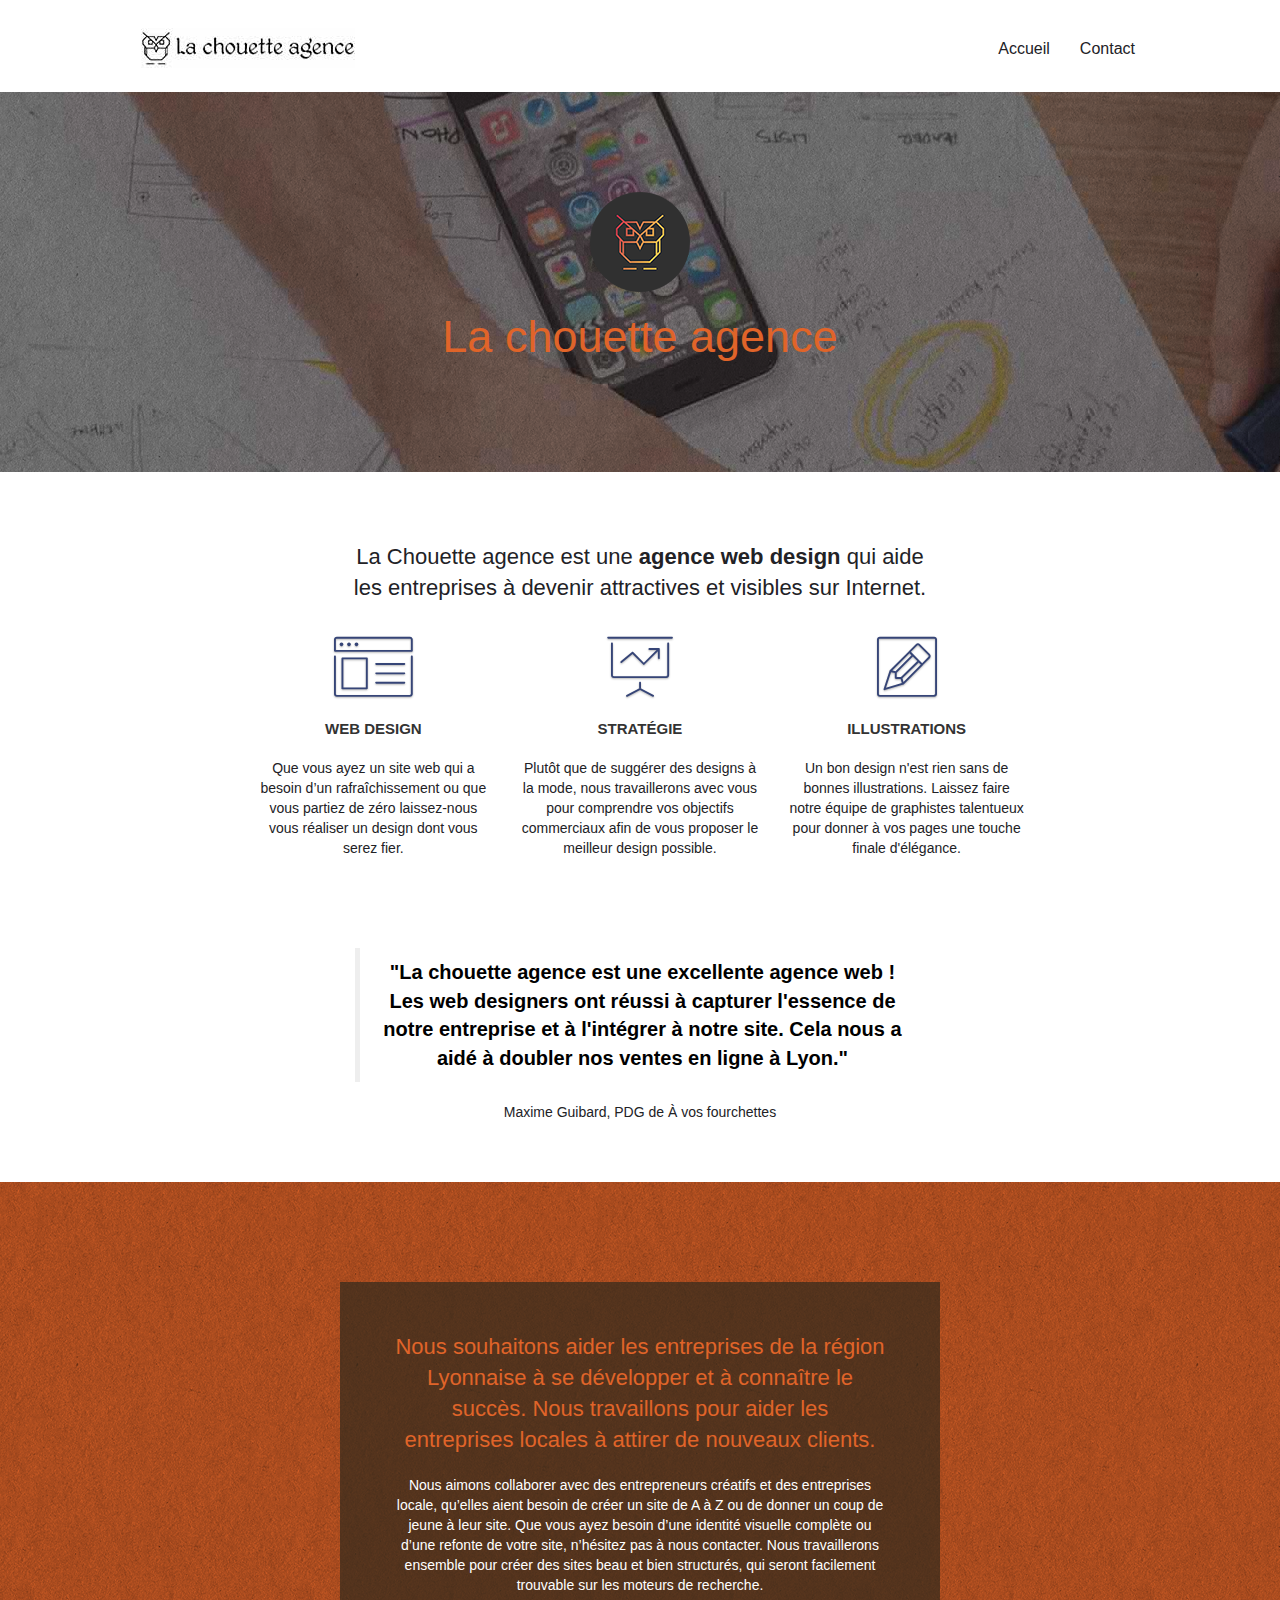
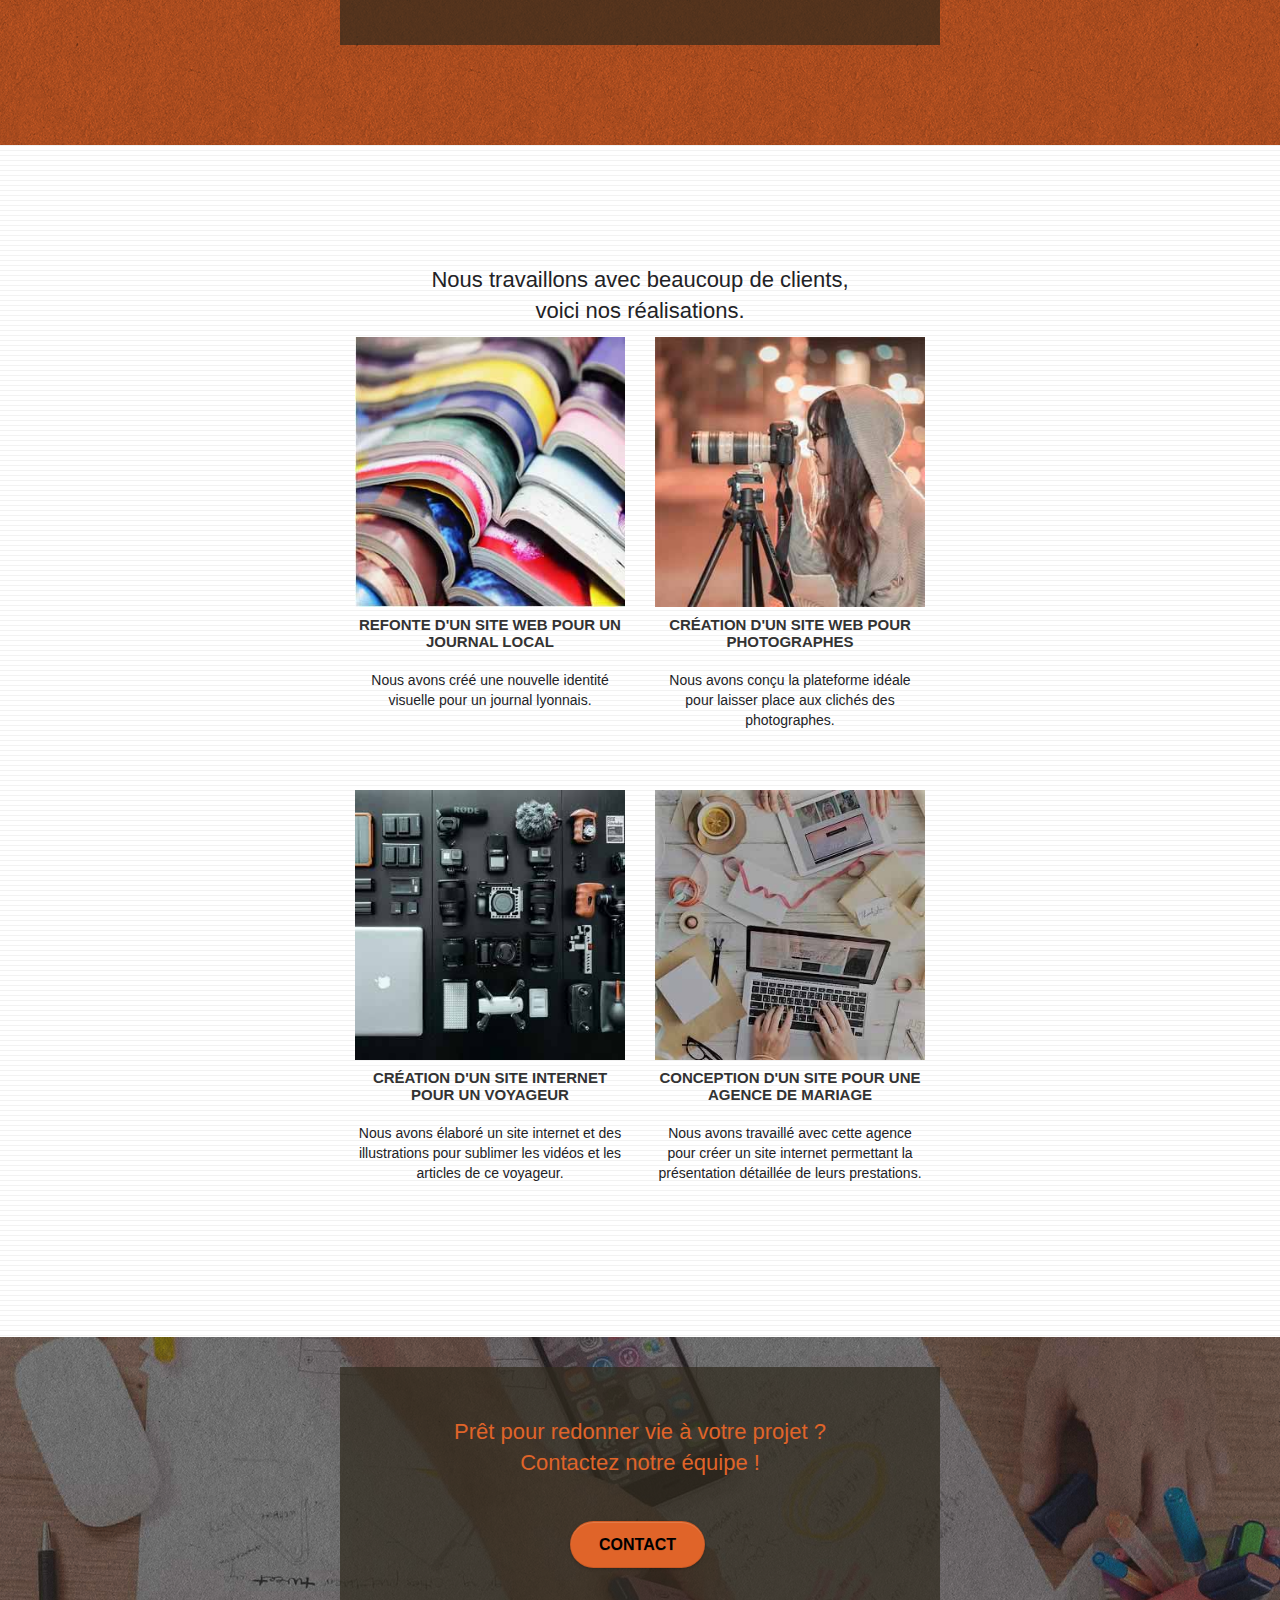
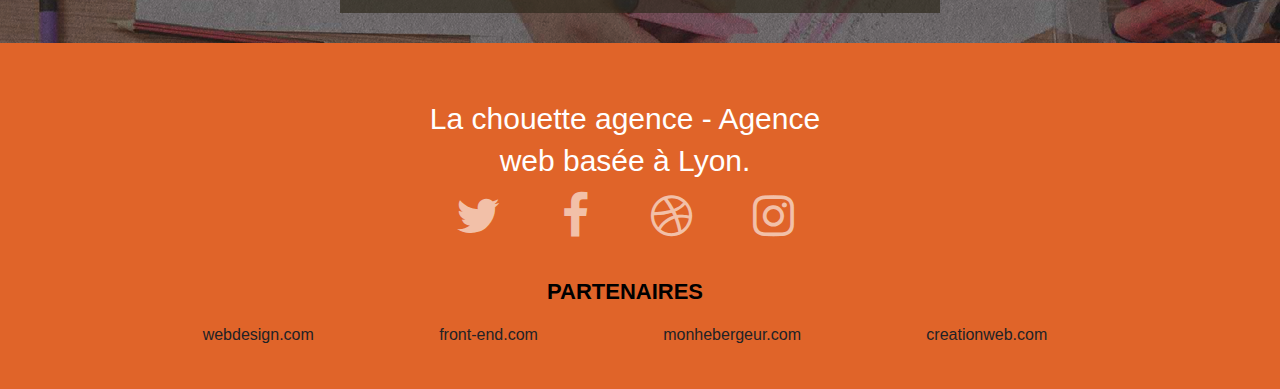
<file: index.html>
<!doctype html>
<html lang="fr">
<head>
    <meta charset="utf-8">
    <meta name="keywords" content="Entreprise webdesign Lyon, agence design, web design, conception site web, Lyon, la chouette agence, agence web design, création site web, refonte site web, conception site internet ">
    <meta name="description" content="La Chouette Agence est une agence web design situé à Lyon. Vous souhaitez devenir attractif et visible sur Internet, attirer de nouveaux clients ? Notre équipe d'expert est à votre disposition pour vous conseiller.">
    <meta name="viewport" content="width=device-width, initial-scale=1.0, viewport-fit=cover">
    <link rel="shortcut icon" type="image/jpg" href="img/favicon.jpg">

    <link rel="stylesheet" type="text/css" href="css/bootstrap.min.css">
    <link rel="stylesheet" type="text/css" href="style.min.css">
    <link rel="stylesheet" type="text/css" href="css/font-awesome.min.css">
    <link rel="stylesheet" type="text/css" href="css/et-line.min.css">

    <script src="js/jquery-3.5.1.min.js" defer></script>
    <script src="js/bootstrap.min.js" defer></script>
    <script src="js/blocs.min.js" defer></script>

    <title>La Chouette Agence : Agence Web Design Lyonnaise</title>


    <!-- Analytics -->

    <!-- Analytics END -->

</head>
<body>
<!-- Principal conteneur -->
<div class="page-container">

    <!-- bloc-0 -->
    <header class="bloc bgc-white l-bloc " id="bloc-0" role="banner">
        <div class="container bloc-sm">
            <div class="navbar row">
                <div class="navbar-header">
                    <a role="button" class="navbar-brand" href="index.html"><img src="img/la-chouette-agence.jpg" alt="La chouette agence"/></a>
                    <button id="nav-toggle" type="button" class="ui-navbar-toggle navbar-toggle" data-toggle="collapse" data-target=".navbar-1" aria-label="bouton de navigation">
                        <span class="sr-only">Toggle navigation</span><span class="icon-bar"></span><span class="icon-bar"></span><span class="icon-bar"></span>
                    </button>
                </div>
                <nav class="collapse navbar-collapse navbar-1 special-dropdown-nav" role="navigation">
                    <ul class="site-navigation nav navbar-nav">
                        <li>
                            <a href="index.html">Accueil</a>
                        </li>
                        <li>
                            <a href="contact.html">Contact</a>
                        </li>
                    </ul>
                </nav>
            </div>
        </div>
    </header>
    <!-- bloc-0 END -->

    <!-- bloc-1-presentation -->
    <section role="region" aria-label="Bannière de présentation" class="bloc  bloc-lg bg-banniere  bg-t-edge bloc-bg-texture texture-paper b-parallax" id="bloc-1-hero">
        <img src="img/logo.png" class="center-block image-resize-mode" alt="Logo La Chouette Agence"/>
        <h1 class="text-center hero-bloc-text tc-white ">La chouette agence</h1>
    </section>
    <!-- bloc-1-presentation END -->

    <!-- bloc-2-services -->
    <section role="region" aria-label="services" class="bloc bgc-white l-bloc container bloc-md" id="bloc-2-services">

        <h2 class="col-sm-12 text-center">La Chouette agence est une <strong>agence web design</strong> qui aide<br> les entreprises à
            devenir attractives et visibles sur Internet.</h2>
        <div class="row voffset-lg med-width-whitespace">
            <article class="col-sm-4 text-center">
                <span class="et-icon-browser sm-shadow icon-dark-slate-blue icons icon-lg"></span>
                <h3 class="mg-md">Web design</h3>
                <p>Que vous ayez un site web qui a besoin d&rsquo;un rafraîchissement ou que vous partiez de zéro laissez-nous vous réaliser un design dont vous serez fier.</p>
            </article>
            <article class="col-sm-4 text-center">
                <span class="et-icon-presentation sm-shadow icon-dark-slate-blue icons icon-lg"></span>
                <h3 class="mg-md ">Stratégie</h3>
                <p>Plutôt que de suggérer des designs à la mode, nous travaillerons avec vous pour comprendre vos
                    objectifs commerciaux afin de vous proposer le meilleur design possible.</p>
            </article>
            <article class="col-sm-4 text-center">
                <span class="et-icon-edit sm-shadow icon-dark-slate-blue icons icon-lg"></span>
                <h3 class="mg-md">
                    Illustrations
                </h3>
                <p>Un bon design n'est rien sans de bonnes illustrations. Laissez faire notre équipe de graphistes talentueux pour donner à vos pages une touche finale d'élégance.</p>
            </article>
        </div>
        <article class="row voffset-lg voffset col-xs-12 col-md-8 col-md-offset-2 text-center">
            <blockquote>"La chouette agence est une excellente agence web ! Les web designers ont réussi à capturer l'essence de notre entreprise et à l'intégrer à notre site. Cela nous a aidé à doubler nos ventes en ligne à Lyon." </blockquote>
            <p>Maxime Guibard, PDG de À vos fourchettes</p>
        </article>
    </section>
    <!-- bloc-2-services END -->

    <!-- bloc-3-what-i-do -->
    <section role="region" aria-label="que faisons nous" class="bloc tc-white bgc-atomic-tangerine bg-presentation d-bloc bloc-bg-texture texture-paper b-parallax"
             id="bloc-3-what-i-do">
        <div class="container bloc-lg">
            <div class="row tight-width-whitespace black-background">
                <div class="col-sm-12">
                    <h2 class="mg-md text-center tc-white">Nous souhaitons aider les entreprises de la région Lyonnaise à se développer et à connaître le
                        succès. Nous travaillons pour aider les entreprises locales à attirer de nouveaux clients.</h2>
                    <p class="text-center white">Nous aimons collaborer avec des entrepreneurs créatifs et des entreprises locale, qu’elles aient
                        besoin de créer un site de A à Z ou de donner un coup de jeune à leur site. Que vous ayez besoin
                        d’une identité visuelle complète ou d’une refonte de votre site, n’hésitez pas à nous contacter.
                        Nous travaillerons ensemble pour créer des sites beau et bien structurés, qui seront facilement
                        trouvable sur les moteurs de recherche.</p>
                </div>
            </div>
        </div>
    </section>
    <!-- bloc-3-what-i-do END -->

    <!-- bloc-4-portfolio -->
    <section role="region" aria-label="portfolio" class="bloc bgc-white bg-lines-h2-bg bg-repeat l-bloc" id="bloc-4-portfolio">
        <div class="container bloc-lg">
            <div class="col-sm-12">
                <h2 class="row text-center">Nous travaillons avec beaucoup de clients,<br>voici nos réalisations.</h2>
            </div>
            <div class="row tight-width-whitespace portfolio-row">
                <article class="col-sm-6">
                    <a href="#" data-lightbox="img/1.jpg" data-gallery-id="gallery-1"
                       data-caption="Refonte d'un site web pour un journal local" data-frame="snapshot-lb"><img
                            src="img/1.jpg" alt="Livres" class="img-responsive "/></a>
                    <h3 class="mg-md text-center">
                        Refonte d'un site web pour un journal local
                    </h3>
                    <p class="text-center">
                        Nous avons créé une nouvelle identité visuelle pour un journal lyonnais.
                    </p>
                </article>
                <article class="col-sm-6">
                    <a href="#" data-lightbox="img/2.jpg" data-gallery-id="gallery-1"
                       data-caption="Création d'un site web pour photographes" data-frame="snapshot-lb"><img src="img/2.jpg" class="img-responsive portfolio-thumb" alt="Photographe"/></a>
                    <h3 class="mg-md text-center">Création d'un site web pour photographes</h3>
                    <p class="text-center">Nous avons conçu la plateforme idéale pour laisser place aux clichés des photographes.</p>
                </article>
            </div>
            <div class="row tight-width-whitespace portfolio-row">
                <article class="col-sm-6">
                    <a href="#" data-lightbox="img/3.jpg" data-gallery-id="gallery-1"
                       data-caption="Création d'un site internet pour un voyageur" data-frame="snapshot-lb"><img
                            src="img/3.jpg" class="img-responsive portfolio-thumb" alt="Matériel et composants"/></a>
                    <h3 class="mg-md text-center">Création d'un site internet pour un voyageur</h3>
                    <p class="text-center">Nous avons élaboré un site internet et des illustrations pour sublimer les vidéos et les
                        articles de ce voyageur.</p>
                </article>
                <article class="col-sm-6">
                    <a href="#" data-lightbox="img/4.jpg" data-gallery-id="gallery-1" data-caption="Conception d'un site pour une agence de mariage" data-frame="snapshot-lb"><img src="img/4.jpg" class="img-responsive portfolio-thumb" alt="Travail sur ordinateur"/></a>
                    <h3 class="mg-md text-center">Conception d'un site pour une agence de mariage</h3>
                    <p class="text-center">Nous avons travaillé avec cette agence pour créer un site internet permettant la présentation
                        détaillée de leurs prestations.</p>
                </article>
            </div>
        </div>
    </section>
    <!-- bloc-4-portfolio END -->

    <!-- bloc-5-cta -->
    <section role="region" aria-label="Contactez nous" class="bloc bgc-dark-slate-blue bg-banniere d-bloc bloc-bg-texture texture-paper" id="bloc-5-cta">
        <div class=" container">
            <div class="row tight-width-whitespace black-background">
                <h2 class="row mg-md text-center tc-white">Prêt pour redonner vie à votre projet ?<br>Contactez notre équipe !</h2>
                <div class="col-sm-12 text-center">
                    <a href="contact.html" class="btn btn-atomic-tangerine btn-clean btn-rd btn-lg cta-hero">Contact</a>
                </div>
            </div>
        </div>
    </section>
    <!-- bloc-5-cta END -->

    <!-- Footer - bloc-8 -->
    <footer class="bloc bgc-atomic-tangerine d-bloc" id="bloc-8" role="contentinfo">
        <div class="container bloc-sm">
            <div class="row col-sm-12">

                <section role="region" aria-label="icon social" id="social_icon" class="row row-no-gutters social">
                    <h2 class="text-center white">La chouette agence - Agence web basée à Lyon.</h2>
                    <div id="social_icon_contenaire">
                        <div class=" text-center">
                            <a class="social" href="https://twitter.com" rel="noopener noreferrer" target="_blank" aria-label="Lien Twitter"><span class="fa fa-twitter icon-md"></span></a>
                        </div>
                        <div class="text-center">
                            <a class="social" href="https://www.facebook.com" rel="noopener noreferrer" target="_blank" aria-label="Lien Facebook"><span class="fa fa-facebook icon-md"></span></a>
                        </div>
                        <div class="text-center">
                            <a class="social" href="https://dribbble.com" rel="noopener noreferrer" target="_blank" aria-label="Lien Dribbble"><span class="fa fa-dribbble icon-md"></span></a>
                        </div>
                        <div class="text-center">
                            <a class="social" href="https://www.instagram.com" rel="noopener noreferrer" target="_blank" aria-label="Lien Instagram"><span class="fa fa-instagram icon-md"></span></a>
                        </div>
                    </div>
                </section>
                <section role="region" aria-label="partenaire" id="partner" class="row">
                    <h3 class="text-center">Partenaires</h3>
                    <ul class="text-center col-sm-12">
                        <li><a href="http://www.webdesign.com" target="_blank" rel="noopener noreferrer">webdesign.com</a></li>
                        <li><a href="http://www.front-end.com" target="_blank" rel="noopener noreferrer">front-end.com</a></li>
                        <li><a href="http://www.monhebergeur.com" target="_blank" rel="noopener noreferrer">monhebergeur.com</a></li>
                        <li><a href="http://www.creationweb.com" target="_blank" rel="noopener noreferrer">creationweb.com</a></li>
                    </ul>
                </section>
            </div>
        </div>
    </footer>
    <!-- Footer - bloc-8 END -->

</div>
<!-- Principal conteneur END -->


</body>
</html>
</file>
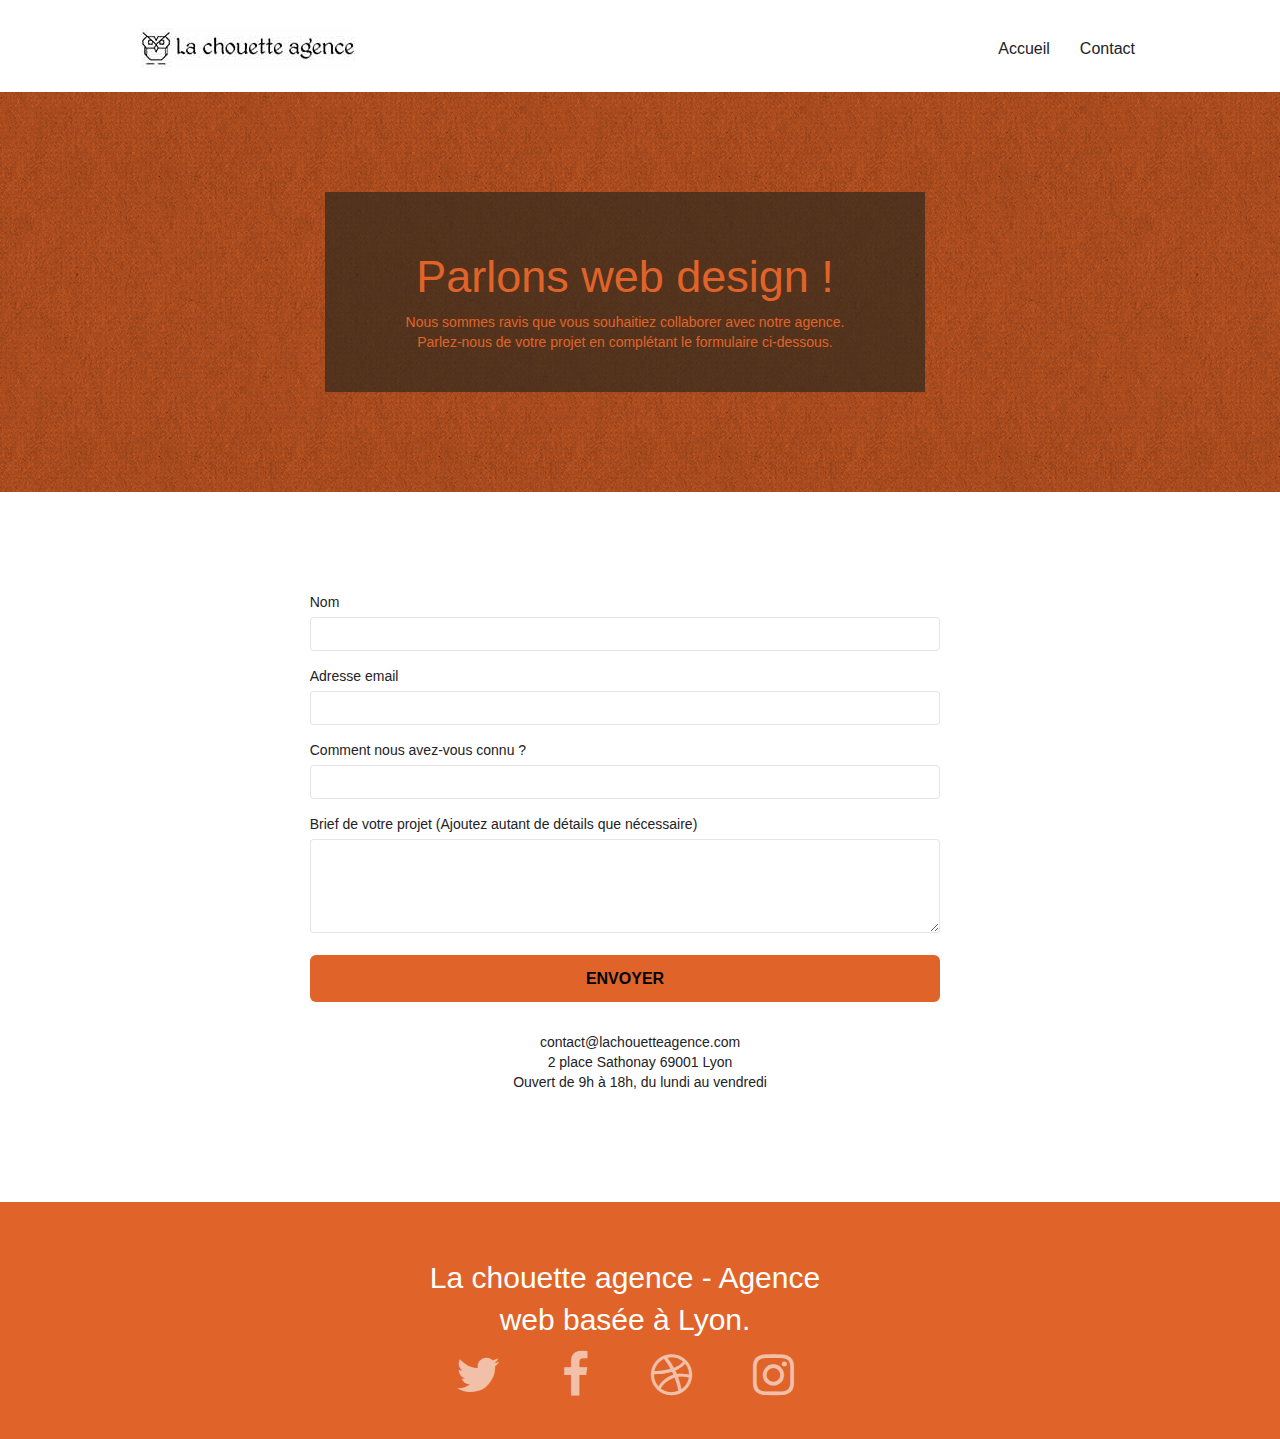
<file: contact.html>
<!doctype html>
<html lang="fr">
<head>
	<meta charset="utf-8">
	<meta name="keywords" content="Entreprise web design Lyon, agence design, web design, conception site web, Lyon, la chouette agence, agence web design, création site web, refonte site web, conception site internet">
	<meta name="description" content="La Chouette Agence est une entreprise de Web Design situé à Lyon. Vous souhaitez devenir attractif et visible sur Internet, attirer de nouveaux clients ? Notre équipe d'expert est à votre disposition pour vous conseiller et vous accompagner.">
	<meta name="viewport" content="width=device-width, initial-scale=1.0, viewport-fit=cover">
	<link rel="shortcut icon" type="image/jpg" href="img/favicon.jpg">

	<link rel="stylesheet" type="text/css" href="css/bootstrap.min.css">
	<link rel="stylesheet" type="text/css" href="style.min.css">
	<link rel="stylesheet" type="text/css" href="css/font-awesome.min.css">
	<link rel="stylesheet" type="text/css" href="css/et-line.min.css">


	<script src="js/jquery-3.5.1.min.js" defer></script>
	<script src="js/bootstrap.min.js" defer></script>
	<script src="js/jqBootstrapValidation.min.js" defer></script>
	<script src="js/formHandler.min.js" defer></script>
	<title>La Chouette Agence : Agence de Web Design Lyonnaise</title>

</head>
<!-- Analytics -->

<!-- Analytics END -->


<body>
<!-- Principal conteneur -->
<div class="page-container">

	<!-- bloc-0 -->
	<header class="bloc bgc-white l-bloc " id="bloc-0" role="banner">
		<div class="container bloc-sm">
			<div class="navbar row">
				<div class="navbar-header">
					<a role="button" class="navbar-brand" href="index.html"><img src="img/la-chouette-agence.jpg" alt="La chouette agence"/></a>
					<button id="nav-toggle" type="button" class="ui-navbar-toggle navbar-toggle" data-toggle="collapse" data-target=".navbar-1">
						<span class="sr-only">Toggle navigation</span><span class="icon-bar"></span><span class="icon-bar"></span><span class="icon-bar"></span>
					</button>
				</div>
				<nav class="collapse navbar-collapse navbar-1 special-dropdown-nav" role="navigation">
					<ul class="site-navigation nav navbar-nav">
						<li>
							<a href="index.html">Accueil</a>
						</li>
						<li>
							<a href="contact.html">Contact</a>
						</li>
					</ul>
				</nav>
			</div>
		</div>
	</header>
	<!-- bloc-0 END -->

	<!-- bloc-6 -->
	<section role="region" aria-label="Parlon Web design" class="bloc bg-dots-bg bg-repeat bgc-atomic-tangerine d-bloc bloc-bg-texture texture-paper" id="bloc-6">
		<div class="container">
			<div class="row col-sm-12">
				<div class="row tight-width-whitespace black-background">
					<h1 class="text-center hero-bloc-text tc-white">Parlons web design !</h1>
					<p class="text-center mg-lg tc-white tight-width-whitespace">Nous sommes ravis que vous souhaitiez
						collaborer avec notre agence.<br>Parlez-nous de votre projet en complétant le formulaire
						ci-dessous.</p>
				</div>
			</div>
		</div>
	</section>
	<!-- bloc-6 END -->

	<!-- bloc-7 -->
	<section role="region" aria-label="Formulaire contact" class="bloc bgc-white l-bloc" id="bloc-7">
		<div class="container bloc-lg ">
			<div class="row col-sm-12">
				<form id="form_1" novalidate>
					<div class="form-group">
						<label for="name">
							Nom
						</label>
						<input id="name" class="form-control" required aria-required="true"/>
					</div>
					<div class="form-group">
						<label for="email">
							Adresse email
						</label>
						<input id="email" class="form-control" type="email" required aria-required="true"/>
					</div>
					<div class="form-group">
						<label for="input_504">
							Comment nous avez-vous connu ?
						</label>
						<input class="form-control" type="email" required aria-required="true" id="input_504"/>
					</div>
					<div class="form-group">
						<label for="message">
							Brief de votre projet (Ajoutez autant de détails que nécessaire)<br>
						</label>
						<textarea id="message" class="form-control" rows="4" cols="50" required aria-required="true"></textarea>
					</div>
					<button class="bloc-button btn btn-lg btn-block cta-hero btn-atomic-tangerine" type="submit" aria-label="Envoyer">
						Envoyer
					</button>
				</form>
			</div>
			<div class="col-sm-12 text-center">
				<a href="mailto:contact@lachouetteagence.com">contact@lachouetteagence.com</a><br>
				<p>2 place Sathonay 69001 Lyon<br>Ouvert de 9h à 18h, du lundi au vendredi</p>
			</div>
		</div>
	</section>
	<!-- bloc-7 END -->

	<!-- Footer - bloc-8 -->
	<footer class="bloc bgc-atomic-tangerine d-bloc" id="bloc-8" role="contentinfo">
		<div class="container bloc-sm">
			<div class="row col-sm-12 text-center">
				<section role="region" aria-label="icon social" id="social_icon" class="row row-no-gutters social">
					<h2 class="text-center white">La chouette agence - Agence web basée à Lyon.</h2>
					<div id="social_icon_contenaire">
						<div class=" text-center">
							<a class="social" href="https://twitter.com" rel="noopener noreferrer" target="_blank" aria-label="Lien Twitter"><span class="fa fa-twitter icon-md"></span></a>
						</div>
						<div class="text-center">
							<a class="social" href="https://www.facebook.com" rel="noopener noreferrer" target="_blank" aria-label="Lien Facebook"><span class="fa fa-facebook icon-md"></span></a>
						</div>
						<div class="text-center">
							<a class="social" href="https://dribbble.com" rel="noopener noreferrer" target="_blank" aria-label="Lien Dribbble"><span class="fa fa-dribbble icon-md"></span></a>
						</div>
						<div class="text-center">
							<a class="social" href="https://www.instagram.com" rel="noopener noreferrer" target="_blank" aria-label="Lien Instagram"><span class="fa fa-instagram icon-md"></span></a>
						</div>
					</div>
				</section>
			</div>
		</div>
	</footer>
	<!-- Footer - bloc-8 END -->

</div>
<!-- Principal conteneur END -->

</body>
</html>
</file>
<file: style.min.css>
body{margin:0;padding:0;background:#fff;overflow-x:hidden;-webkit-font-smoothing:antialiased;-moz-osx-font-smoothing:grayscale}a,button{transition:all .3s ease-in-out;outline:0!important}a:hover{text-decoration:none;cursor:pointer}#page-loading-blocs-notifaction{position:fixed;top:0;bottom:0;width:100%;z-index:100000;background:#fff url(img/pageload-spinner.gif) no-repeat center center}.bloc{width:100%;clear:both;background:50% 50% no-repeat;padding:0 50px;-webkit-background-size:cover;-moz-background-size:cover;-o-background-size:cover;background-size:cover;position:relative}.bloc .container{padding-left:0;padding-right:0}.bloc-lg{padding:100px 50px}.bloc-md{padding:50px}.bloc-sm{padding:20px 50px}.bg-b-edge,.bg-bl-edge,.bg-br-edge,.bg-center,.bg-l-edge,.bg-r-edge,.bg-repeat,.bg-t-edge,.bg-tl-edge,.bg-tr-edge{-webkit-background-size:auto!important;-moz-background-size:auto!important;-o-background-size:auto!important;background-size:auto!important}.bg-repeat{background:repeat}.bg-t-edge{background:top no-repeat}.bloc-bg-texture::before{content:"";background-size:2px 2px;position:absolute;top:0;bottom:0;left:0;right:0}.texture-paper::before{background:url(img/texture-paper.png);background-size:280px 280px;z-index:-1}.b-parallax{background-attachment:fixed}.d-bloc{color:rgba(255,255,255,.7)}.d-bloc button:hover{color:rgba(255,255,255,.9)}.d-bloc .icon-round,.d-bloc .icon-rounded,.d-bloc .icon-semi-rounded-a,.d-bloc .icon-semi-rounded-b,.d-bloc .icon-square{border-color:rgba(255,255,255,.9)}.d-bloc .divider-h span{border-color:rgba(255,255,255,.2)}.d-bloc .a-btn,.d-bloc .navbar a,.d-bloc .navbar-brand,.d-bloc a .icon-lg,.d-bloc a .icon-md,.d-bloc a .icon-sm,.d-bloc a .icon-xl,.d-bloc h1 a,.d-bloc h2 a,.d-bloc h3 a,.d-bloc h4 a,.d-bloc h5 a,.d-bloc h6 a,.d-bloc p a{color:rgba(255,255,255,.6)}.d-bloc .a-btn:hover,.d-bloc .navbar a:hover,.d-bloc .navbar-brand:hover,.d-bloc a:hover .icon-lg,.d-bloc a:hover .icon-md,.d-bloc a:hover .icon-sm,.d-bloc a:hover .icon-xl,.d-bloc h1 a:hover,.d-bloc h2 a:hover,.d-bloc h3 a:hover,.d-bloc h4 a:hover,.d-bloc h5 a:hover,.d-bloc h6 a:hover,.d-bloc p a:hover{color:#fff}.d-bloc .navbar-toggle .icon-bar{background:#fff}.d-bloc .btn-wire,.d-bloc .btn-wire:hover{color:#fff;border-color:#fff}.d-bloc .panel{color:rgba(0,0,0,.5)}.d-bloc .panel button:hover{color:rgba(0,0,0,.7)}.d-bloc .panel icon{border-color:rgba(0,0,0,.7)}.d-bloc .panel .divider-h span{border-color:rgba(0,0,0,.1)}.d-bloc .panel .a-btn{color:rgba(0,0,0,.6)}.d-bloc .panel .a-btn:hover{color:#000}.d-bloc .panel .btn-wire,.d-bloc .panel .btn-wire:hover{color:rgba(0,0,0,.7);border-color:rgba(0,0,0,.3)}.d-bloc .panel,.l-bloc{color:rgba(0,0,0,.5)}.d-bloc .panel button:hover,.l-bloc button:hover{color:rgba(0,0,0,.7)}.l-bloc .icon-round,.l-bloc .icon-rounded,.l-bloc .icon-semi-rounded-a,.l-bloc .icon-semi-rounded-b,.l-bloc .icon-square{border-color:rgba(0,0,0,.7)}.d-bloc .panel .divider-h span,.l-bloc .divider-h span{border-color:rgba(0,0,0,.1)}.d-bloc .panel .a-btn,.l-bloc .a-btn,.l-bloc .navbar a,.l-bloc .navbar-brand,.l-bloc a .icon-lg,.l-bloc a .icon-md,.l-bloc a .icon-sm,.l-bloc a .icon-xl,.l-bloc h1 a,.l-bloc h2 a,.l-bloc h3 a,.l-bloc h4 a,.l-bloc h5 a,.l-bloc h6 a,.l-bloc p a{color:rgba(0,0,0,.6)}.d-bloc .panel .a-btn:hover,.l-bloc .a-btn:hover,.l-bloc .navbar a:hover,.l-bloc .navbar-brand:hover,.l-bloc a:hover .icon-lg,.l-bloc a:hover .icon-md,.l-bloc a:hover .icon-sm,.l-bloc a:hover .icon-xl,.l-bloc h1 a:hover,.l-bloc h2 a:hover,.l-bloc h3 a:hover,.l-bloc h4 a:hover,.l-bloc h5 a:hover,.l-bloc h6 a:hover,.l-bloc p a:hover{color:#000}.l-bloc .navbar-toggle .icon-bar{color:rgba(0,0,0,.6)}.d-bloc .panel .btn-wire,.d-bloc .panel .btn-wire:hover,.l-bloc .btn-wire,.l-bloc .btn-wire:hover{color:rgba(0,0,0,.7);border-color:rgba(0,0,0,.3)}.voffset{margin-top:30px}.voffset-lg{margin-top:80px}.row-no-gutters{margin-right:0;margin-left:0}.row.row-no-gutters>[class*=" col-"],.row.row-no-gutters>[class^=col-]{padding-right:0;padding-left:0}#bloc-1-hero h1{font-size:45px}.navbar{margin-bottom:0;z-index:1}.navbar-brand{height:auto;padding:3px 15px;font-size:25px;font-weight:400;font-weight:600;line-height:44px}.navbar-brand img{max-height:200px;margin:0 5px 0 0;display:inline}.navbar-brand img[src$=svg]{min-width:100px}.nav-center .navbar-brand img{margin:0}.navbar .nav{padding-top:2px;margin-right:-16px;float:right;z-index:1}.nav>li{float:left;margin-top:4px;font-size:16px}.navbar-nav .open .dropdown-menu>li>a{text-align:inherit}.nav>li a:focus,.nav>li a:hover{background:0 0}.navbar-toggle{margin:10px 10px 0 0;border:0}.navbar-toggle:hover{background:0 0!important}.navbar-toggle .icon-bar{background-color:rgba(0,0,0,.5);width:26px}.nav-invert .navbar .nav{float:left}.nav-invert .navbar-brand,.nav-invert .navbar-header{float:right;position:relative;z-index:2}@media (min-width:768px){.site-navigation{position:absolute;top:50%;right:20px;transform:translate(0,-50%);-webkit-transform:translateY(-50%)}.nav>li .dropdown-menu a,.nav>li .dropdown-menu a:hover{color:#484848}.nav-invert .site-navigation{left:0;right:0}.nav-center{text-align:center}.nav-center .navbar-header{width:100%}.nav-center .nav>li,.nav-center .navbar-brand,.nav-center .navbar-header{float:none;display:inline-block}.nav-center .site-navigation{position:relative;width:100%;right:0;margin-right:0;margin-top:20px}.nav-center.mini-nav .navbar-toggle{float:none;margin:10px auto 0}}.nav>li>.dropdown a{background:0 0!important;display:block;padding:14px 15px}nav .caret{margin:0 5px}.dropdown-menu .dropdown-menu{top:-8px;left:100%}.dropdown-menu .dropmenu-flow-right{top:100%;left:0;margin-left:-1px;border-top-left-radius:0;border-top-right-radius:0}.dropdown-menu .dropdown span{border:4px solid #000;border-top-color:transparent;border-right-color:transparent;border-bottom-color:transparent;margin:6px -5px 0 0!important;float:right}.mg-md{margin-top:10px;margin-bottom:20px}.mg-lg{margin-top:10px;margin-bottom:40px}.btn{margin:0 5px 5px 0}.btn.pull-right{margin:0 0 5px 5px}.btn-d,.btn-d:focus,.btn-d:hover{color:#fff;background:rgba(0,0,0,.3)}button{outline:0!important}.btn-rd{border-radius:40px}.btn-clean{border:1px solid rgba(0,0,0,.08);border-bottom-color:rgba(0,0,0,.1);text-shadow:0 1px 0 rgba(0,0,1,.1);box-shadow:0 1px 3px rgba(0,0,1,.25),inset 0 1px 0 0 rgba(255,255,255,.15)}.icon-md{font-size:48px!important}.icon-lg{font-size:60px!important}.sm-shadow{text-shadow:0 1px 2px rgba(0,0,0,.3)}.panel-sq,.panel-sq .panel-footer,.panel-sq .panel-heading{border-radius:0}.panel-rd{border-radius:30px}.panel-rd .panel-heading{border-radius:29px 29px 0 0}.panel-rd .panel-footer{border-radius:0 0 29px 29px}.form-control{border-color:rgba(0,0,0,.1);box-shadow:none}a[data-lightbox]{position:relative;display:block;text-align:center}a[data-lightbox]:hover::before{content:"+";font-family:HelveticaNeue-Light,"Helvetica Neue Light","Helvetica Neue",Helvetica,Arial;font-size:32px;width:50px;height:50px;margin-left:-25px;border-radius:50%;background:rgba(0,0,0,.6);color:#fff;font-weight:100;z-index:1;position:absolute;top:50%;transform:translateY(-50%);-webkit-transform:translateY(-50%)}a[data-lightbox]:hover img{opacity:.6;-webkit-animation-fill-mode:none;animation-fill-mode:none}#lightbox-modal{display:flex;align-items:center}#lightbox-modal .modal-dialog{width:90%;max-width:900px;margin:0 auto 0}#lightbox-modal .modal-dialog img{max-height:90vh;margin:0 auto}.lightbox-caption{padding:20px;color:#fff;background:rgba(0,0,0,.5);position:absolute;left:15px;right:15px;bottom:5px}.close-lightbox{color:#fff;font-size:30px;position:absolute;top:20px;right:20px;z-index:20;background:rgba(0,0,0,.5);border:none;line-height:30px;padding:0 9px 5px;opacity:.3}.close-lightbox:hover,.next-lightbox:hover,.prev-lightbox:hover{opacity:1;color:#fff}.next-lightbox,.prev-lightbox{font-size:20px;color:rgba(255,255,255,.9);background:rgba(0,0,0,.5);transition:all .2s ease-in-out;position:absolute;top:45%;z-index:1;opacity:.4}.next-lightbox{padding:6px 8px 1px 13px;right:25px}.prev-lightbox{padding:6px 13px 1px 10px;left:25px}.snapshot-lb .modal-body{padding-bottom:45px}.snapshot-lb .lightbox-caption{padding:0;color:rgba(0,0,0,.5);background:0 0}.btn,a,h1,h2,h3,h4,h5,h6,label,p{font-family:helvetica;font-weight:400;color:#222226!important}.container{max-width:1000px}.hero-bloc-text{font-size:45px}.hero-bloc-text-sub{font-size:36px}.statement-bloc-text{line-height:26px;font-style:italic;font-size:20px;text-align:center;font-weight:lighter;max-width:520px;margin:auto auto auto auto}p{font-size:14px}.tight-width-whitespace{max-width:600px;margin:auto auto auto auto}.h1{font-size:20px;font-family:"Open Sans"}.cta-hero{margin-top:22px;color:#fff!important;text-transform:uppercase;padding:12px 28px 12px 28px;font-size:16px;font-weight:700}.social{max-width:400px;margin:auto auto auto auto}h2{font-size:22px;line-height:1.4em}h3{font-size:15px;text-transform:uppercase;font-weight:700;color:#333!important}.med-width-whitespace{max-width:800px;margin:auto auto auto auto;box-shadow:0 0 0 #000}h1{color:#333!important}h4{color:#333!important}.icons{margin-bottom:14px;margin-top:24px}.white{color:#fff!important}.portfolio-thumb{margin-bottom:24px}.portfolio-row{margin-bottom:44px;margin-top:50px}.avatar{box-shadow:0 4px 9px rgba(0,0,0,.3)}.black-background{background-color:rgba(47,41,28,.7);padding:40px 40px 40px 40px}.bold-link{font-weight:900;text-decoration:underline!important}.bgc-white{background-color:#fff}.bgc-dark-slate-blue{background-color:#364577}.bgc-atomic-tangerine{background-color:#e06429}.tc-white{color:#e06429!important}.btn-atomic-tangerine{background:#e06429;color:#000!important}.btn-atomic-tangerine:hover{background:#773a13!important;color:#fff!important}.btn-atomic-tangerine:focus{background:#773a13!important;color:#fff!important}.ltc-white{color:#fff!important}.ltc-white:hover{color:#ccc!important}.ltc-atomic-tangerine{color:#e06429!important}.ltc-atomic-tangerine:hover{color:#c27956!important}.icon-dark-slate-blue{color:#364577!important;border-color:#364577!important}.bg-dots-bg{background-image:url(img/dots-bg.png);z-index:1}.bg-lines-h2-bg{background-image:url(img/lines-h2-bg.png)}.bg-banniere{background-image:url(img/la-chouette-agence-banniere.jpg);z-index:0}.bg-presentation{background-image:url(img/image-de-presentation.jpg);z-index:0}header .navbar-header a:focus{border:solid #000 1px}nav a:focus,nav a:hover{background:#e06429!important}#bloc-2-services article:last-child blockquote{font-weight:700;font-size:20px;color:#000}#bloc-2-services article:last-child p{font-size:14px}#form_1{width:65%;margin:0 auto 30px}#bloc-4-portfolio img{margin:auto}footer ul{display:flex;flex-direction:row;justify-content:space-around;flex-wrap:wrap;list-style:none}footer h2{font-size:30px}footer p{font-size:28px;color:#000!important}#social_icon{display:flex;flex-wrap:wrap;margin-top:15px;margin-bottom:20px}#social_icon_contenaire{width:100%;display:flex;justify-content:space-around}a.social:focus span{color:#fff}#partner a{display:inline-block;font-size:16px;height:45px;padding:10px}#partner h3{color:black!important;font-size:22px;}#partner a:hover{text-decoration:underline}a[data-lightbox]:focus img{opacity:.6}#bloc-5-cta .container{padding:30px 0}#bloc-6 .container{padding:100px 0}p.lightbox-caption{margin-bottom:0}@media (max-width:1024px){.bloc{padding-left:20px;padding-right:20px}.bloc-tile-2.full-width-bloc .container,.bloc-tile-3.full-width-bloc .container,.bloc-tile-4.full-width-bloc .container,.bloc.full-width-bloc{padding-left:0;padding-right:0}}@media (max-width:992px) and (min-width:768px){.navbar .nav{max-width:80%}.nav-center.navbar .nav{max-width:100%}}@media only screen and (min-width:768px) and (max-width:1024px) and (orientation:landscape){.b-parallax{background-attachment:scroll}}@media only screen and (min-width:1024px) and (max-width:1366px) and (-webkit-min-device-pixel-ratio:1.5){.b-parallax{background-attachment:scroll}}@media (max-width:991px){.container{width:100%}.b-parallax{background-attachment:scroll}#hero-bloc,.page-container{overflow-x:hidden;position:relative}.bloc-group,.bloc-group .bloc{display:block;width:100%}.bloc-fill-screen .fill-bloc-bottom-edge,.bloc-fill-screen .fill-bloc-top-edge{padding:0 20px}}@media (max-width:767px){.page-container{overflow-x:hidden;position:relative}#disqus_thread,h1,h2,h3,h4,h5,h6,p{padding-left:10px!important;padding-right:10px!important}.b-parallax{background-attachment:scroll}.navbar .nav{padding-top:0;border-top:1px solid rgba(0,0,0,.2);float:none!important}.navbar.row{margin-left:0;margin-right:0}.site-navigation{position:inherit;transform:none;-webkit-transform:none;-ms-transform:none}.nav>li{margin-top:0;border-bottom:1px solid rgba(0,0,0,.1);background:rgba(0,0,0,.05);text-align:left;padding-left:15px;width:100%}.nav>li:hover{background:rgba(0,0,0,.08)}.dropdown .dropdown a .caret{float:none;margin:5px 0 0 10px!important;border:4px solid #000;border-bottom-color:transparent;border-right-color:transparent;border-left-color:transparent}#hero-bloc .navbar .nav{background:rgba(0,0,0,.8)}#hero-bloc .navbar .nav a{color:rgba(255,255,255,.6)}.hero{padding:50px 0}.hero-nav{left:-1px;right:-1px}.navbar-collapse{padding:0;overflow-x:hidden;-webkit-box-shadow:none;box-shadow:none}.navbar-brand img{max-height:40px;width:auto}.nav-invert .navbar-header{float:none;width:100%}.nav-invert .navbar-toggle{float:left;margin-left:10px}.bloc{padding-left:0;padding-right:0}.bloc-lg,.bloc-xl,.bloc-xxl{padding:40px 0}.bloc-md,.bloc-sm{padding-left:0;padding-right:0}.bloc-fill-screen .fill-bloc-bottom-edge,.bloc-fill-screen .fill-bloc-top-edge,.bloc-tile-2 .container,.bloc-tile-3 .container,.bloc-tile-4 .container{padding-left:0;padding-right:0}.a-block{padding:0 10px}.btn-dwn{display:none}.voffset{margin-top:5px}.voffset-md{margin-top:20px}.voffset-lg{margin-top:30px}form{padding:5px}.close-lightbox{display:inline-block}.blocsapp-device-iphone5{background-size:216px 425px;padding-top:60px;width:216px;height:425px}.blocsapp-device-iphone5 img{width:180px;height:320px}}@media (max-width:400px){.bloc{padding-left:0;padding-right:0}}@media (max-width:767px){.bloc-mob-center-text{text-align:center}blockquote{margin-left:10%}}
</file>
